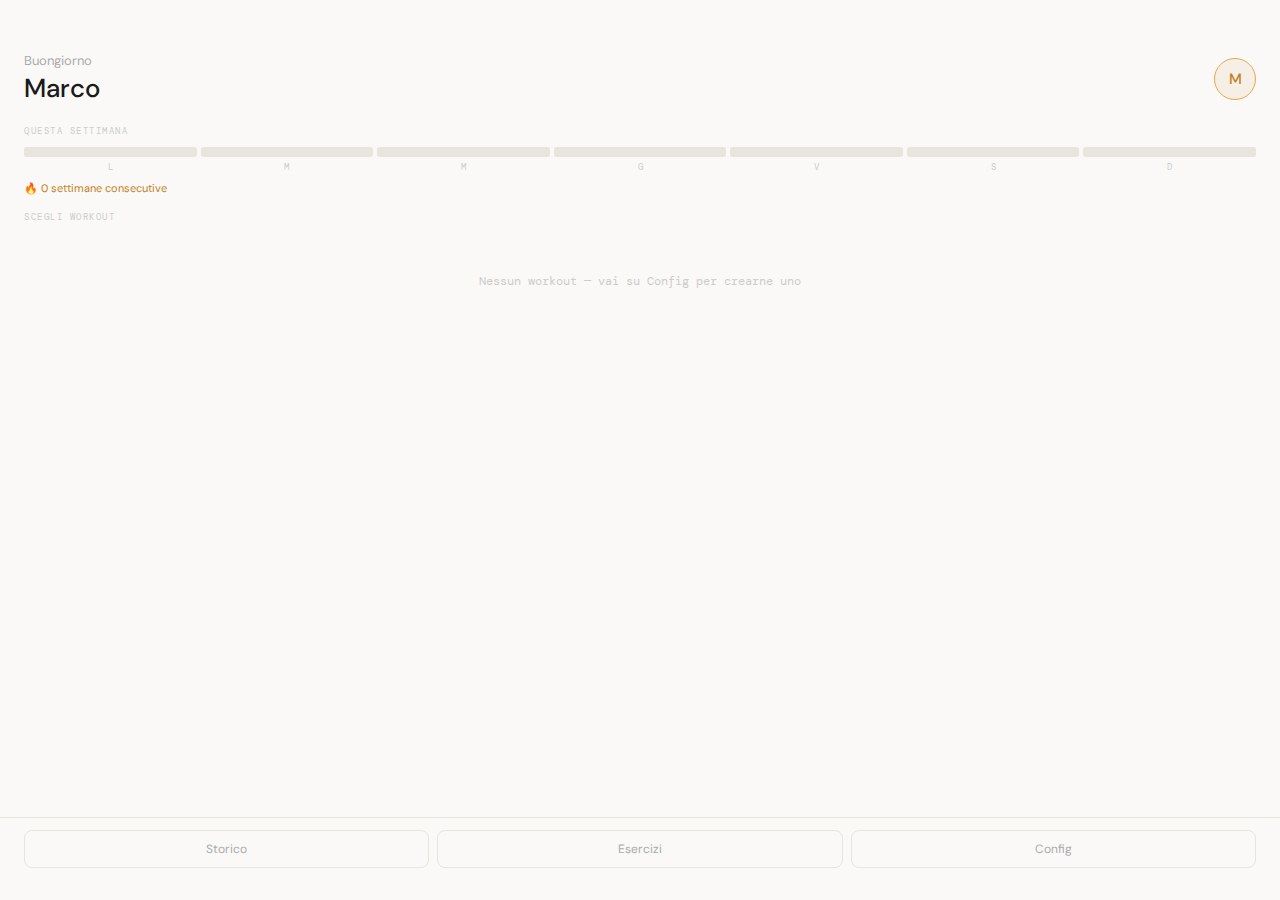
<file: lift/index.html>
<!DOCTYPE html>
<html lang="it">
<head>
  <meta charset="UTF-8">
  <meta name="viewport" content="width=device-width, initial-scale=1.0, maximum-scale=1.0, user-scalable=no">
  <meta name="mobile-web-app-capable" content="yes">
  <meta name="apple-mobile-web-app-capable" content="yes">
  <meta name="apple-mobile-web-app-status-bar-style" content="default">
  <title>LIFT</title>
  <link rel="manifest" href="manifest.json">
  <link href="https://fonts.googleapis.com/css2?family=DM+Sans:wght@300;400;500&family=DM+Mono:wght@400;500&display=swap" rel="stylesheet">
  <link rel="stylesheet" href="style.css">
</head>
<body>

  <!-- ============================================ -->
  <!-- PAGE: HOME -->
  <!-- ============================================ -->
  <div id="page-home" class="page active">

    <div class="home-header">
      <div>
        <div class="home-greeting">Buongiorno</div>
        <div class="home-name">Marco</div>
      </div>
      <div class="avatar" onclick="showPage('page-profile')">M</div>
    </div>

    <div class="section">
      <div class="section-label">QUESTA SETTIMANA</div>
      <div class="week-bar">
        <div class="week-day">
          <div class="week-fill trained"></div>
          <div class="week-day-label">L</div>
        </div>
        <div class="week-day">
          <div class="week-fill"></div>
          <div class="week-day-label">M</div>
        </div>
        <div class="week-day">
          <div class="week-fill trained"></div>
          <div class="week-day-label">M</div>
        </div>
        <div class="week-day">
          <div class="week-fill"></div>
          <div class="week-day-label">G</div>
        </div>
        <div class="week-day">
          <div class="week-fill trained"></div>
          <div class="week-day-label">V</div>
        </div>
        <div class="week-day">
          <div class="week-fill"></div>
          <div class="week-day-label">S</div>
        </div>
        <div class="week-day">
          <div class="week-fill"></div>
          <div class="week-day-label">D</div>
        </div>
      </div>
      <div class="streak-label" id="streak-label">🔥 0 settimane consecutive</div>
    </div>

    <div class="section" style="flex:1; overflow-y:auto;">
      <div class="section-label">SCEGLI WORKOUT</div>
      <div id="workout-list" class="workout-list">
        <div class="empty-state">Nessun workout configurato</div>
      </div>
    </div>

    <div class="home-footer">
      <button class="btn-ghost" onclick="showPage('page-history')">Storico</button>
      <button class="btn-ghost" onclick="showPage('page-exercises')">Esercizi</button>
      <button class="btn-ghost" onclick="showPage('page-config')">Config</button>
    </div>

  </div>

  <!-- ============================================ -->
  <!-- PAGE: WORKOUT ATTIVO -->
  <!-- ============================================ -->
  <div id="page-workout" class="page">

    <div class="workout-topbar">
      <div id="workout-timer" class="workout-timer">00:00</div>
      <div style="display:flex; gap:8px;">
        <button class="btn-pill" onclick="showExerciseList()">lista</button>
        <button class="btn-pill danger" onclick="confirmEndWorkout()">fine</button>
      </div>
    </div>

    <div class="workout-exercise-info">
      <div class="exercise-counter" id="exercise-counter">ESERCIZIO 1 / 1</div>
      <div class="exercise-name" id="exercise-name">—</div>
      <div class="exercise-note" id="exercise-note" style="display:none;"></div>
    </div>

    <div class="series-area">
      <div class="series-counter" id="series-counter">SERIE 1 / 1</div>

      <div class="series-controls">
        <div class="value-card" onclick="openWeightModal()">
          <div class="value-label">PESO</div>
          <div class="value-number" id="current-weight">—</div>
          <div class="value-unit" id="weight-unit">kg</div>
        </div>

        <button class="btn-done" onclick="completeSeries()" id="btn-done">✓</button>

        <div class="value-card" onclick="openRepsModal()">
          <div class="value-label">REPS</div>
          <div class="value-number" id="current-reps">—</div>
          <div class="value-unit" id="reps-unit">reps</div>
        </div>
      </div>

      <div class="rest-control">
        <button class="btn-rest-adj" onclick="adjustRest(-15)">−15</button>
        <div class="rest-center">
          <div class="value-label">REST</div>
          <div class="rest-time" id="rest-display">2:00</div>
        </div>
        <button class="btn-rest-adj" onclick="adjustRest(15)">+15</button>
      </div>

      <div class="series-actions">
        <button class="btn-action" onclick="addExtraSeries()">+ serie</button>
        <button class="btn-action" onclick="skipExercise()" id="btn-skip">salta</button>
        <button class="btn-action" onclick="endExerciseEarly()">concludi</button>
      </div>
    </div>

  </div>

  <!-- ============================================ -->
  <!-- PAGE: REST TIMER (fullscreen) -->
  <!-- ============================================ -->
  <div id="page-rest" class="page page-dark">

    <div class="rest-page-inner">
      <div class="rest-label">RIPOSO</div>
      <div class="rest-big-timer" id="rest-big-timer">2:00</div>
      <div class="rest-progress-bar">
        <div class="rest-progress-fill" id="rest-progress-fill"></div>
      </div>
      <div class="rest-summary" id="rest-summary">—</div>
      <div class="rest-buttons">
        <button class="btn-rest-dark" onclick="adjustRestLive(-15)">−15</button>
        <button class="btn-rest-skip" onclick="skipRest()">salta</button>
        <button class="btn-rest-dark" onclick="adjustRestLive(15)">+15</button>
      </div>
    </div>

  </div>

  <!-- ============================================ -->
  <!-- PAGE: CHIUSURA SESSIONE -->
  <!-- ============================================ -->
  <div id="page-close" class="page">

    <div class="close-header">
      <div class="section-label">SESSIONE COMPLETATA</div>
      <div class="close-stats" id="close-stats">
        <div class="close-stat">
          <div class="close-stat-value" id="close-duration">—</div>
          <div class="close-stat-label">durata</div>
        </div>
        <div class="close-stat">
          <div class="close-stat-value" id="close-exercises">—</div>
          <div class="close-stat-label">esercizi</div>
        </div>
        <div class="close-stat">
          <div class="close-stat-value" id="close-series">—</div>
          <div class="close-stat-label">serie</div>
        </div>
      </div>
    </div>

    <div class="section">
      <div class="section-label">COME È ANDATA?</div>
      <div class="mood-picker" id="mood-picker">
        <span class="mood-btn" onclick="selectMood(-2, this)">😫</span>
        <span class="mood-btn" onclick="selectMood(-1, this)">😐</span>
        <span class="mood-btn" onclick="selectMood(0, this)">😊</span>
        <span class="mood-btn" onclick="selectMood(1, this)">😄</span>
        <span class="mood-btn" onclick="selectMood(2, this)">🔥</span>
      </div>
    </div>

    <div class="section">
      <div class="section-label">ENERGIA</div>
      <div class="energy-picker" id="energy-picker">
        <button class="btn-energy" onclick="selectEnergy('low', this)">LOW</button>
        <button class="btn-energy" onclick="selectEnergy('mid', this)">MID</button>
        <button class="btn-energy" onclick="selectEnergy('high', this)">HIGH</button>
      </div>
    </div>

    <div class="section" style="flex:1;">
      <div class="section-label">NOTE FINALI</div>
      <textarea id="close-notes" class="close-textarea" placeholder="come ti sei sentito, cosa ha funzionato..."></textarea>
    </div>

    <button class="btn-primary" id="btn-save-session" onclick="saveSession()">SALVA E ANALIZZA</button>

  </div>

  <!-- ============================================ -->
  <!-- PAGE: STORICO -->
  <!-- ============================================ -->
  <div id="page-history" class="page">

    <div class="inner-header">
      <button class="btn-back" onclick="showPage('page-home')">←</button>
      <div class="inner-title">Storico</div>
    </div>

    <div id="history-list" class="scroll-area">
      <div class="empty-state">Nessuna sessione salvata</div>
    </div>

  </div>

  <!-- ============================================ -->
  <!-- PAGE: ESERCIZI -->
  <!-- ============================================ -->
  <div id="page-exercises" class="page">

    <div class="inner-header">
      <button class="btn-back" onclick="showPage('page-home')">←</button>
      <div class="inner-title">Esercizi</div>
      <button class="btn-icon" onclick="openAddExerciseModal()">+</button>
    </div>

    <div id="exercise-library-list" class="scroll-area">
      <div class="empty-state">Nessun esercizio</div>
    </div>

  </div>

  <!-- ============================================ -->
  <!-- PAGE: CONFIGURAZIONE WORKOUT -->
  <!-- ============================================ -->
  <div id="page-config" class="page">

    <div class="inner-header">
      <button class="btn-back" onclick="showPage('page-home')">←</button>
      <div class="inner-title">Workout</div>
      <button class="btn-icon" onclick="openNewWorkoutModal()">+</button>
    </div>

    <div id="config-workout-list" class="scroll-area">
      <div class="empty-state">Nessun workout</div>
    </div>

  </div>

  <!-- ============================================ -->
  <!-- PAGE: DETTAGLIO WORKOUT (config) -->
  <!-- ============================================ -->
  <div id="page-workout-detail" class="page">

    <div class="inner-header">
      <button class="btn-back" onclick="showPage('page-config')">←</button>
      <div class="inner-title" id="workout-detail-title">Workout</div>
      <button class="btn-icon" onclick="addExerciseToWorkout()">+</button>
    </div>

    <div id="workout-detail-list" class="scroll-area"></div>

  </div>

  <!-- ============================================ -->
  <!-- PAGE: PROFILO / STATS -->
  <!-- ============================================ -->
  <div id="page-profile" class="page">

    <div class="inner-header">
      <button class="btn-back" onclick="showPage('page-home')">←</button>
      <div class="inner-title">Statistiche</div>
    </div>

    <div class="scroll-area" id="profile-stats">
      <div class="empty-state">Caricamento...</div>
    </div>

  </div>

  <!-- ============================================ -->
  <!-- MODALS -->
  <!-- ============================================ -->

  <!-- Modal: peso -->
  <div id="modal-weight" class="modal-overlay" style="display:none;" onclick="if(event.target===this)closeWeightModal()">
    <div class="modal-card">
      <div class="modal-header">
        <div class="modal-title">Modifica peso</div>
        <button class="btn-close" onclick="closeWeightModal()">×</button>
      </div>
      <div class="weight-display-row">
        <button class="btn-sign" id="weight-sign-btn" onclick="toggleWeightSign()">+</button>
        <div class="weight-big-num" id="weight-modal-num" onclick="weightManualInput()">30 kg</div>
      </div>
      <div class="quick-grid">
        <button class="btn-quick" onclick="adjustWeight(1.25)">1.25</button>
        <button class="btn-quick" onclick="adjustWeight(2.5)">2.5</button>
        <button class="btn-quick" onclick="adjustWeight(5)">5</button>
        <button class="btn-quick" onclick="adjustWeight(10)">10</button>
        <button class="btn-quick" onclick="adjustWeight(20)">20</button>
      </div>
      <div class="section-label" style="margin:12px 0 8px;">RIDUCI DI %</div>
      <div class="pct-grid">
        <button class="btn-pct" onclick="applyWeightPct(20)">
          <div>−20%</div>
          <div class="pct-result" id="pct-20">—</div>
        </button>
        <button class="btn-pct" onclick="applyWeightPct(30)">
          <div>−30%</div>
          <div class="pct-result" id="pct-30">—</div>
        </button>
        <button class="btn-pct" onclick="applyWeightPct(40)">
          <div>−40%</div>
          <div class="pct-result" id="pct-40">—</div>
        </button>
      </div>
      <button class="btn-primary" onclick="confirmWeight()" style="margin-top:16px;">CONFERMA</button>
    </div>
  </div>

  <!-- Modal: reps -->
  <div id="modal-reps" class="modal-overlay" style="display:none;" onclick="if(event.target===this)closeRepsModal()">
    <div class="modal-card">
      <div class="modal-header">
        <div class="modal-title">Modifica reps</div>
        <button class="btn-close" onclick="closeRepsModal()">×</button>
      </div>
      <div class="weight-display-row" style="justify-content:center;">
        <div class="weight-big-num" id="reps-modal-num" onclick="repsManualInput()">8 reps</div>
      </div>
      <div class="quick-grid">
        <button class="btn-quick" onclick="adjustReps(-3)">−3</button>
        <button class="btn-quick" onclick="adjustReps(-1)">−1</button>
        <button class="btn-quick" onclick="adjustReps(1)">+1</button>
        <button class="btn-quick" onclick="adjustReps(3)">+3</button>
        <button class="btn-quick" onclick="adjustReps(5)">+5</button>
      </div>
      <button class="btn-primary" onclick="confirmReps()" style="margin-top:16px;">CONFERMA</button>
    </div>
  </div>

  <!-- Modal: lista esercizi durante workout -->
  <div id="modal-exercise-list" class="modal-overlay" style="display:none;" onclick="if(event.target===this)closeExerciseList()">
    <div class="modal-card">
      <div class="modal-header">
        <div class="modal-title">Esercizi</div>
        <button class="btn-close" onclick="closeExerciseList()">×</button>
      </div>
      <div id="modal-exercise-list-inner" style="display:flex; flex-direction:column; gap:8px; margin-top:4px;"></div>
    </div>
  </div>

  <!-- Modal: sostituisci esercizio -->
  <div id="modal-replace" class="modal-overlay" style="display:none;" onclick="if(event.target===this)closeReplaceModal()">
    <div class="modal-card">
      <div class="modal-header">
        <div class="modal-title">Sostituisci esercizio</div>
        <button class="btn-close" onclick="closeReplaceModal()">×</button>
      </div>
      <input type="text" id="replace-search" class="search-input" placeholder="cerca esercizio..." oninput="filterReplaceList(this.value)">
      <div id="replace-list" style="display:flex; flex-direction:column; gap:6px; margin-top:8px; max-height:250px; overflow-y:auto;"></div>
      <div class="section-label" style="margin:12px 0 6px;">O INSERISCI AL VOLO</div>
      <div style="display:flex; gap:8px;">
        <input type="text" id="replace-custom" class="search-input" style="flex:1;" placeholder="nome esercizio...">
        <button class="btn-primary" style="flex:0 0 auto; padding:10px 14px;" onclick="replaceWithCustom()">OK</button>
      </div>
    </div>
  </div>

  <!-- Modal: fine workout confirm -->
  <div id="modal-end-confirm" class="modal-overlay" style="display:none;" onclick="if(event.target===this)closeEndConfirm()">
    <div class="modal-card" style="text-align:center;">
      <div class="modal-title" style="margin-bottom:8px;">Termina allenamento?</div>
      <div style="font-size:13px; color:var(--text-muted); margin-bottom:20px;">Le serie completate verranno salvate</div>
      <div style="display:flex; gap:10px;">
        <button class="btn-ghost-full" onclick="closeEndConfirm()">Annulla</button>
        <button class="btn-primary" onclick="endWorkout()">Termina</button>
      </div>
    </div>
  </div>

  <!-- Modal: nuovo workout -->
  <div id="modal-new-workout" class="modal-overlay" style="display:none;" onclick="if(event.target===this)closeNewWorkoutModal()">
    <div class="modal-card">
      <div class="modal-header">
        <div class="modal-title">Nuovo workout</div>
        <button class="btn-close" onclick="closeNewWorkoutModal()">×</button>
      </div>
      <input type="text" id="new-workout-name" class="search-input" placeholder="es. Upper A, Lower B...">
      <button class="btn-primary" onclick="saveNewWorkout()" style="margin-top:12px;">CREA</button>
    </div>
  </div>

  <!-- Modal: aggiungi esercizio a libreria -->
  <div id="modal-add-exercise" class="modal-overlay" style="display:none;" onclick="if(event.target===this)closeAddExerciseModal()">
    <div class="modal-card">
      <div class="modal-header">
        <div class="modal-title">Nuovo esercizio</div>
        <button class="btn-close" onclick="closeAddExerciseModal()">×</button>
      </div>
      <input type="text" id="new-exercise-name" class="search-input" placeholder="nome esercizio...">
      <input type="text" id="new-exercise-muscle" class="search-input" style="margin-top:8px;" placeholder="gruppo muscolare...">
      <button class="btn-primary" onclick="saveNewExercise()" style="margin-top:12px;">AGGIUNGI</button>
    </div>
  </div>

  <script src="script.js"></script>
</body>
</html>
</file>
<file: lift/style.css>
/* ============================================
   LIFT — Workout App
   ============================================ */

:root {
  --accent: #e8a84a;
  --accent-light: #f5efe6;
  --accent-dark: #c47f1a;
  --bg: #faf9f7;
  --bg-dark: #1c1a17;
  --card: #ffffff;
  --border: #e8e4de;
  --text: #1a1a1a;
  --text-muted: #aaaaaa;
  --text-dim: #cccccc;
  --danger: #c0392b;
  --danger-light: #fdf0ee;
  --radius: 14px;
  --radius-sm: 8px;
}

* { box-sizing: border-box; margin: 0; padding: 0; -webkit-tap-highlight-color: transparent; }

body {
  font-family: 'DM Sans', sans-serif;
  background: var(--bg);
  color: var(--text);
  height: 100vh;
  overflow: hidden;
}

/* ---- PAGES ---- */
.page {
  display: none;
  flex-direction: column;
  height: 100vh;
  overflow: hidden;
  background: var(--bg);
}
.page.active { display: flex; }
.page-dark { background: var(--bg-dark); }

/* ---- HOME ---- */
.home-header {
  display: flex;
  justify-content: space-between;
  align-items: center;
  padding: 52px 24px 20px;
}
.home-greeting { font-size: 13px; color: var(--text-muted); margin-bottom: 2px; }
.home-name { font-size: 26px; font-weight: 500; }

.avatar {
  width: 42px; height: 42px;
  border-radius: 50%;
  background: var(--accent-light);
  border: 1.5px solid var(--accent);
  display: flex; align-items: center; justify-content: center;
  font-size: 15px; font-weight: 500; color: var(--accent-dark);
  cursor: pointer;
}

.section { padding: 0 24px 16px; }
.section-label {
  font-size: 9px; letter-spacing: 1.5px;
  color: var(--text-dim); margin-bottom: 10px;
  font-family: 'DM Mono', monospace;
}

.week-bar { display: flex; gap: 4px; align-items: flex-end; margin-bottom: 8px; }
.week-day { flex: 1; display: flex; flex-direction: column; align-items: center; gap: 4px; }
.week-fill {
  width: 100%; height: 10px;
  background: var(--border); border-radius: 3px;
}
.week-fill.trained { height: 28px; background: var(--accent); }
.week-day-label { font-size: 9px; color: var(--text-dim); font-family: 'DM Mono', monospace; }
.streak-label { font-size: 11px; color: var(--accent-dark); }

.workout-list { display: flex; flex-direction: column; gap: 8px; }

.workout-card {
  background: var(--card);
  border: 0.5px solid var(--border);
  border-radius: var(--radius);
  padding: 14px 16px;
  display: flex; justify-content: space-between; align-items: center;
  cursor: pointer;
  transition: transform 0.1s;
}
.workout-card:active { transform: scale(0.98); }
.workout-card.suggested { background: var(--bg-dark); border-color: var(--bg-dark); }
.workout-card.suggested .workout-card-name { color: #fff; }
.workout-card.suggested .workout-card-meta { color: #555; }
.workout-card.suggested .workout-card-tag { color: var(--accent); }

.workout-card-name { font-size: 14px; font-weight: 500; margin-bottom: 2px; }
.workout-card-meta { font-size: 10px; color: var(--text-muted); }
.workout-card-tag { font-size: 10px; color: var(--text-dim); }

.home-footer {
  padding: 12px 24px 32px;
  display: flex; gap: 8px;
  border-top: 0.5px solid var(--border);
}

/* ---- BUTTONS ---- */
.btn-primary {
  width: 100%; padding: 14px;
  background: var(--bg-dark); color: #fff;
  border: none; border-radius: var(--radius);
  font-family: 'DM Sans', sans-serif;
  font-size: 13px; font-weight: 500;
  letter-spacing: 1px; cursor: pointer;
  transition: opacity 0.15s;
}
.btn-primary:active { opacity: 0.8; }
.btn-primary.accent { background: var(--accent); color: var(--bg-dark); }

.btn-ghost {
  flex: 1; padding: 10px;
  background: transparent; color: var(--text-muted);
  border: 0.5px solid var(--border);
  border-radius: var(--radius-sm);
  font-family: 'DM Sans', sans-serif; font-size: 12px;
  cursor: pointer;
}
.btn-ghost-full {
  flex: 1; padding: 12px;
  background: transparent; color: var(--text-muted);
  border: 0.5px solid var(--border);
  border-radius: var(--radius);
  font-family: 'DM Sans', sans-serif; font-size: 13px;
  cursor: pointer;
}

.btn-pill {
  padding: 6px 14px;
  background: #ede9e3; color: #888;
  border: none; border-radius: 20px;
  font-family: 'DM Sans', sans-serif; font-size: 11px;
  cursor: pointer;
}
.btn-pill.danger { background: var(--danger-light); color: var(--danger); }

.btn-back {
  background: none; border: none;
  font-size: 20px; color: var(--text-muted);
  cursor: pointer; padding: 4px 8px 4px 0;
}
.btn-icon {
  background: none; border: none;
  font-size: 22px; color: var(--text-muted);
  cursor: pointer; padding: 4px;
}
.btn-close {
  background: none; border: none;
  font-size: 22px; color: var(--text-dim);
  cursor: pointer; line-height: 1;
}

/* ---- WORKOUT ACTIVE ---- */
.workout-topbar {
  display: flex; justify-content: space-between; align-items: center;
  padding: 52px 24px 16px;
  border-bottom: 0.5px solid var(--border);
}
.workout-timer {
  font-size: 26px; font-weight: 500;
  font-family: 'DM Mono', monospace;
}

.workout-exercise-info {
  padding: 20px 24px 16px;
  border-bottom: 0.5px solid var(--border);
}
.exercise-counter {
  font-size: 9px; letter-spacing: 1.5px; color: var(--text-dim);
  font-family: 'DM Mono', monospace; margin-bottom: 4px;
}
.exercise-name { font-size: 20px; font-weight: 500; margin-bottom: 10px; }
.exercise-note {
  background: var(--accent-light);
  border-left: 2px solid var(--accent);
  border-radius: 0 6px 6px 0;
  padding: 8px 12px;
  font-size: 11px; color: var(--accent-dark); line-height: 1.4;
}

.series-area {
  flex: 1; display: flex; flex-direction: column;
  justify-content: center; padding: 20px 24px 32px; gap: 20px;
}

.series-counter {
  font-size: 10px; letter-spacing: 1.5px; color: var(--text-dim);
  font-family: 'DM Mono', monospace; text-align: center;
}

.series-controls {
  display: flex; align-items: center;
  justify-content: space-between; gap: 12px;
}

.value-card {
  flex: 1; background: var(--card);
  border: 0.5px solid var(--border);
  border-radius: var(--radius);
  padding: 16px 8px; text-align: center;
  cursor: pointer; transition: border-color 0.15s;
}
.value-card:active { border-color: var(--accent); }
.value-label { font-size: 9px; color: var(--text-dim); letter-spacing: 1px; margin-bottom: 4px; font-family: 'DM Mono', monospace; }
.value-number { font-size: 28px; font-weight: 500; line-height: 1; }
.value-unit { font-size: 9px; color: var(--text-dim); margin-top: 2px; }

.btn-done {
  width: 60px; height: 60px; flex-shrink: 0;
  background: var(--accent); color: var(--bg-dark);
  border: none; border-radius: 50%;
  font-size: 24px; cursor: pointer;
  box-shadow: 0 4px 16px rgba(232,168,74,0.3);
  transition: transform 0.1s;
}
.btn-done:active { transform: scale(0.93); }

.rest-control {
  display: flex; align-items: center;
  background: var(--card); border: 0.5px solid var(--border);
  border-radius: var(--radius); padding: 12px 20px;
}
.rest-center { flex: 1; text-align: center; }
.rest-time { font-size: 18px; font-weight: 500; font-family: 'DM Mono', monospace; }
.btn-rest-adj {
  background: none; border: none;
  font-size: 22px; color: var(--text-dim); cursor: pointer;
  padding: 0 8px; line-height: 1;
}

.series-actions { display: flex; gap: 8px; }
.btn-action {
  flex: 1; padding: 10px;
  background: #ede9e3; color: #888;
  border: none; border-radius: var(--radius-sm);
  font-family: 'DM Sans', sans-serif; font-size: 11px;
  cursor: pointer;
}

/* ---- REST PAGE ---- */
.rest-page-inner {
  flex: 1; display: flex; flex-direction: column;
  align-items: center; justify-content: center;
  gap: 16px; padding: 40px 32px;
}
.rest-label { font-size: 9px; color: #555; letter-spacing: 2px; font-family: 'DM Mono', monospace; }
.rest-big-timer {
  font-size: 72px; font-weight: 300; color: #fff;
  letter-spacing: -3px; line-height: 1;
  font-family: 'DM Mono', monospace;
}
.rest-progress-bar {
  width: 100%; height: 2px;
  background: #2a2620; border-radius: 2px; overflow: hidden;
}
.rest-progress-fill {
  height: 100%; background: var(--accent);
  border-radius: 2px; transition: width 1s linear;
  width: 100%;
}
.rest-summary { font-size: 11px; color: #555; text-align: center; line-height: 1.5; }
.rest-buttons { display: flex; gap: 12px; margin-top: 8px; }
.btn-rest-dark {
  background: #2a2620; border: none;
  border-radius: 20px; padding: 9px 18px;
  font-size: 12px; color: #666; cursor: pointer;
  font-family: 'DM Sans', sans-serif;
}
.btn-rest-skip {
  background: var(--accent); border: none;
  border-radius: 20px; padding: 9px 24px;
  font-size: 12px; color: var(--bg-dark); cursor: pointer;
  font-weight: 500; font-family: 'DM Sans', sans-serif;
}

/* ---- CLOSE SESSION ---- */
.close-header { padding: 52px 24px 20px; }
.close-stats {
  display: flex; gap: 10px; margin-top: 14px;
}
.close-stat {
  flex: 1; background: var(--card);
  border: 0.5px solid var(--border);
  border-radius: var(--radius-sm);
  padding: 12px 8px; text-align: center;
}
.close-stat-value { font-size: 22px; font-weight: 500; }
.close-stat-label { font-size: 9px; color: var(--text-dim); margin-top: 2px; font-family: 'DM Mono', monospace; }

.mood-picker { display: flex; justify-content: space-between; }
.mood-btn { font-size: 26px; cursor: pointer; opacity: 0.35; transition: opacity 0.15s, transform 0.15s; }
.mood-btn.selected { opacity: 1; transform: scale(1.15); }

.energy-picker { display: flex; gap: 8px; }
.btn-energy {
  flex: 1; padding: 10px;
  background: var(--card); border: 0.5px solid var(--border);
  border-radius: var(--radius-sm);
  font-family: 'DM Sans', sans-serif; font-size: 12px;
  color: var(--text-muted); cursor: pointer; transition: all 0.15s;
}
.btn-energy.selected {
  background: var(--bg-dark); border-color: var(--bg-dark); color: #fff;
}

.close-textarea {
  width: 100%; height: 100px;
  background: var(--card); border: 0.5px solid var(--border);
  border-radius: var(--radius-sm); padding: 12px;
  font-family: 'DM Sans', sans-serif; font-size: 13px;
  color: var(--text); resize: none; outline: none;
}

/* ---- INNER PAGES ---- */
.inner-header {
  display: flex; align-items: center;
  padding: 52px 24px 16px;
  border-bottom: 0.5px solid var(--border);
  gap: 8px;
}
.inner-title { flex: 1; font-size: 18px; font-weight: 500; }

.scroll-area {
  flex: 1; overflow-y: auto;
  padding: 16px 24px 32px;
  display: flex; flex-direction: column; gap: 10px;
}

/* ---- MODALS ---- */
.modal-overlay {
  position: fixed; inset: 0;
  background: rgba(0,0,0,0.4);
  display: flex; align-items: flex-end; justify-content: center;
  z-index: 1000; padding: 0;
}
.modal-card {
  background: var(--bg);
  border-radius: 20px 20px 0 0;
  padding: 20px 20px 36px;
  width: 100%; max-width: 480px;
  max-height: 85vh; overflow-y: auto;
}
.modal-header {
  display: flex; justify-content: space-between; align-items: center;
  margin-bottom: 16px;
}
.modal-title { font-size: 15px; font-weight: 500; }

.weight-display-row {
  display: flex; align-items: center; justify-content: space-between;
  margin-bottom: 16px;
}
.weight-big-num {
  font-size: 36px; font-weight: 500; cursor: pointer;
  font-family: 'DM Mono', monospace;
}
.btn-sign {
  background: var(--accent-light); border: 0.5px solid var(--accent);
  border-radius: var(--radius-sm); padding: 8px 14px;
  font-size: 18px; color: var(--accent-dark); cursor: pointer;
  font-family: 'DM Mono', monospace; font-weight: 500;
}

.quick-grid { display: grid; grid-template-columns: repeat(5,1fr); gap: 6px; }
.btn-quick {
  background: var(--card); border: 0.5px solid var(--border);
  border-radius: var(--radius-sm); padding: 12px 4px;
  text-align: center; font-size: 12px; color: var(--text);
  cursor: pointer; font-family: 'DM Mono', monospace;
}
.btn-quick:active { background: var(--accent-light); border-color: var(--accent); }

.pct-grid { display: grid; grid-template-columns: repeat(3,1fr); gap: 6px; }
.btn-pct {
  background: var(--accent-light); border: 0.5px solid #e8d4a8;
  border-radius: var(--radius-sm); padding: 10px 4px;
  text-align: center; font-size: 11px; color: var(--accent-dark);
  cursor: pointer;
}
.pct-result { font-size: 10px; color: var(--accent); margin-top: 2px; font-family: 'DM Mono', monospace; }

.search-input {
  width: 100%; padding: 11px 14px;
  background: var(--card); border: 0.5px solid var(--border);
  border-radius: var(--radius-sm);
  font-family: 'DM Sans', sans-serif; font-size: 13px;
  color: var(--text); outline: none;
}
.search-input:focus { border-color: var(--accent); }

/* ---- MISC ---- */
.empty-state {
  text-align: center; color: var(--text-dim);
  font-size: 12px; padding: 40px 0;
  font-family: 'DM Mono', monospace;
}

.history-card {
  background: var(--card); border: 0.5px solid var(--border);
  border-radius: var(--radius); padding: 14px 16px;
  border-left: 2px solid var(--accent);
}
.history-card-title { font-size: 13px; font-weight: 500; margin-bottom: 4px; }
.history-card-meta { font-size: 10px; color: var(--text-muted); }

.exercise-lib-card {
  background: var(--card); border: 0.5px solid var(--border);
  border-radius: var(--radius); padding: 14px 16px;
  display: flex; justify-content: space-between; align-items: center;
  cursor: pointer;
}
.exercise-lib-name { font-size: 13px; font-weight: 500; }
.exercise-lib-muscle { font-size: 10px; color: var(--text-muted); margin-top: 2px; }
.exercise-lib-pr { font-size: 11px; color: var(--accent-dark); font-family: 'DM Mono', monospace; }

.modal-ex-row {
  display: flex; justify-content: space-between; align-items: center;
  padding: 11px 14px; background: var(--card);
  border: 0.5px solid var(--border); border-radius: var(--radius-sm);
  cursor: pointer;
}
.modal-ex-row.done { opacity: 0.4; }
.modal-ex-row.current { border-color: var(--accent); background: var(--accent-light); }
.modal-ex-status { font-size: 12px; font-family: 'DM Mono', monospace; }

input, textarea, select, button { -webkit-user-select: none; }
input, textarea { -webkit-user-select: text !important; user-select: text !important; }
</file>
